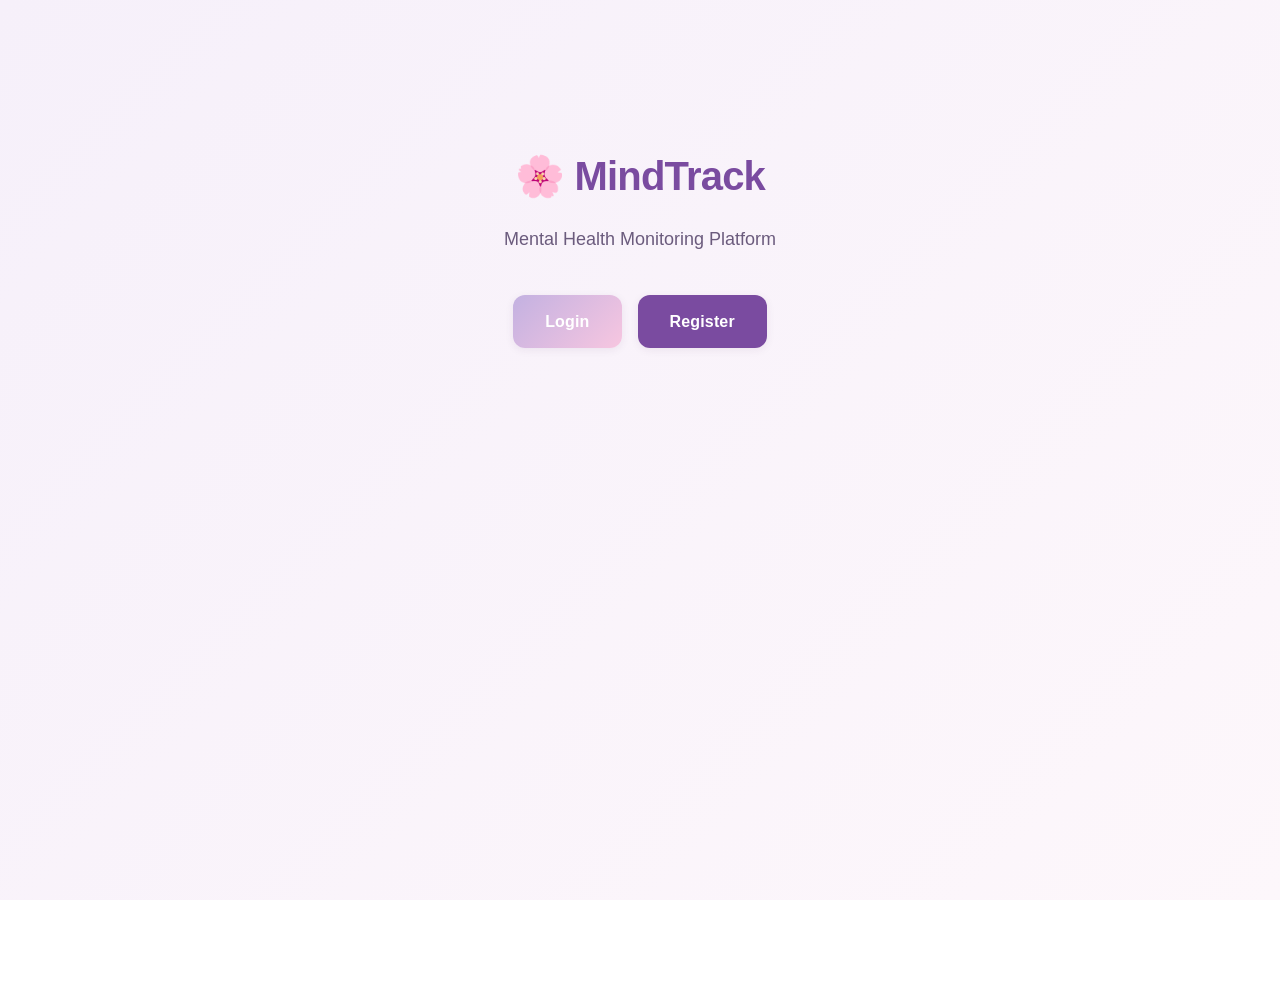
<file: index.html>
<!DOCTYPE html>
<html>
<head>
    <title>MindTrack</title>
    <link rel="stylesheet" href="styles.css">
</head>
<body>
    <div class="container text-center" style="margin-top: 6rem; max-width: 600px;">
        <h1>🌸 MindTrack</h1>
        <p style="font-size: 1.125rem; margin-bottom: 2.5rem;">Mental Health Monitoring Platform</p>
        <div style="display: flex; gap: 1rem; justify-content: center; flex-wrap: wrap;">
            <a href="login.html" class="btn">Login</a>
            <a href="register.html" class="btn btn-secondary">Register</a>
        </div>
    </div>
</body>
</html>
</file>
<file: styles.css>
/* ============================================
   MODERN UI - LAVENDER/PURPLE THEME
   Enhanced with better spacing, shadows, typography, and responsiveness
   ============================================ */

:root {
    --bg-color: #F6F0FA;
    --card-bg: #FFFFFF;
    --text-main: #4B2C5D;
    --text-secondary: #6B5B7D;
    --text-light: #8B7A9D;
    --primary-grad: linear-gradient(135deg, #C3B1E1, #F7C6E0);
    --primary-grad-hover: linear-gradient(135deg, #B5A0D5, #F0B8D4);
    --secondary: #7A4BA0;
    --secondary-hover: #6B3D8F;
    --lavender: #C3B1E1;
    --soft-pink: #F7C6E0;
    --light-gray: #F4F4F8;
    --border-color: #E0D5E8;
    --shadow-sm: 0 2px 8px rgba(75, 44, 93, 0.08);
    --shadow-md: 0 4px 16px rgba(75, 44, 93, 0.12);
    --shadow-lg: 0 8px 24px rgba(75, 44, 93, 0.15);
    --shadow-glow: 0 0 20px rgba(195, 177, 225, 0.3);
    --alert-red: #ffadad;
    --alert-orange: #ffd6a5;
    --alert-yellow: #fdffb6;
    --alert-green: #caffbf;
}

/* ============================================
   BASE STYLES
   ============================================ */

* {
    box-sizing: border-box;
}

body {
    font-family: 'Segoe UI', -apple-system, BlinkMacSystemFont, 'Roboto', 'Oxygen', 'Ubuntu', 'Cantarell', sans-serif;
    background: linear-gradient(135deg, #F6F0FA 0%, #FDF7FB 100%);
    background-attachment: fixed;
    color: var(--text-main);
    margin: 0;
    padding: 0;
    line-height: 1.6;
    min-height: 100vh;
}

/* ============================================
   TYPOGRAPHY
   ============================================ */

h1 {
    font-size: 2.5rem;
    font-weight: 700;
    color: var(--secondary);
    margin: 0 0 1rem 0;
    letter-spacing: -0.02em;
}

h2 {
    font-size: 2rem;
    font-weight: 600;
    color: var(--text-main);
    margin: 0 0 1.5rem 0;
    letter-spacing: -0.01em;
}

h3 {
    font-size: 1.5rem;
    font-weight: 600;
    color: var(--text-main);
    margin: 0 0 1rem 0;
}

h4 {
    font-size: 1.25rem;
    font-weight: 600;
    color: var(--text-main);
    margin: 0 0 0.75rem 0;
}

p {
    font-size: 1rem;
    color: var(--text-secondary);
    margin: 0 0 1rem 0;
    line-height: 1.7;
}

.text-center {
    text-align: center;
}

/* ============================================
   CONTAINER & LAYOUT
   ============================================ */

.container {
    max-width: 1200px;
    margin: 0 auto;
    padding: 2rem 1.5rem;
    width: 100%;
}

@media (min-width: 768px) {
    .container {
        padding: 2.5rem 2rem;
    }
}

@media (min-width: 1024px) {
    .container {
        padding: 3rem 2.5rem;
    }
}

/* ============================================
   CARDS
   ============================================ */

.card {
    background: var(--card-bg);
    border-radius: 20px;
    padding: 2rem;
    margin-bottom: 1.5rem;
    box-shadow: var(--shadow-md);
    border: 1px solid rgba(195, 177, 225, 0.2);
    transition: all 0.3s cubic-bezier(0.4, 0, 0.2, 1);
    position: relative;
    overflow: hidden;
}

.card::before {
    content: '';
    position: absolute;
    top: 0;
    left: 0;
    right: 0;
    height: 4px;
    background: var(--primary-grad);
    opacity: 0;
    transition: opacity 0.3s ease;
}

.card:hover {
    transform: translateY(-4px);
    box-shadow: var(--shadow-lg);
}

.card:hover::before {
    opacity: 1;
}

.card a {
    text-decoration: none;
    color: inherit;
    display: block;
}

.card a:hover {
    color: var(--secondary);
}

/* ============================================
   BUTTONS
   ============================================ */

.btn {
    background: var(--primary-grad);
    border: none;
    color: white;
    padding: 0.875rem 2rem;
    border-radius: 12px;
    font-weight: 600;
    font-size: 1rem;
    cursor: pointer;
    text-decoration: none;
    display: inline-block;
    transition: all 0.3s cubic-bezier(0.4, 0, 0.2, 1);
    box-shadow: var(--shadow-sm);
    position: relative;
    overflow: hidden;
    letter-spacing: 0.01em;
}

.btn::before {
    content: '';
    position: absolute;
    top: 50%;
    left: 50%;
    width: 0;
    height: 0;
    border-radius: 50%;
    background: rgba(255, 255, 255, 0.2);
    transform: translate(-50%, -50%);
    transition: width 0.6s, height 0.6s;
}

.btn:hover::before {
    width: 300px;
    height: 300px;
}

.btn:hover {
    transform: translateY(-2px);
    box-shadow: var(--shadow-md), var(--shadow-glow);
    background: var(--primary-grad-hover);
}

.btn:active {
    transform: translateY(0);
    box-shadow: var(--shadow-sm);
}

.btn-secondary {
    background: var(--secondary);
    box-shadow: var(--shadow-sm);
}

.btn-secondary:hover {
    background: var(--secondary-hover);
    box-shadow: var(--shadow-md), 0 0 20px rgba(122, 75, 160, 0.3);
}

.btn:focus {
    outline: 2px solid var(--lavender);
    outline-offset: 2px;
}

/* ============================================
   FORM ELEMENTS
   ============================================ */

input,
select,
textarea {
    width: 100%;
    padding: 0.875rem 1.25rem;
    margin: 0.5rem 0 1rem 0;
    border: 2px solid var(--border-color);
    border-radius: 12px;
    box-sizing: border-box;
    font-size: 1rem;
    font-family: inherit;
    background: var(--card-bg);
    color: var(--text-main);
    transition: all 0.3s ease;
}

input:focus,
select:focus,
textarea:focus {
    outline: none;
    border-color: var(--lavender);
    box-shadow: 0 0 0 4px rgba(195, 177, 225, 0.15);
    background: #FFFFFF;
}

input:hover,
select:hover,
textarea:hover {
    border-color: var(--lavender);
}

textarea {
    resize: vertical;
    min-height: 120px;
    line-height: 1.6;
}

/* ============================================
   GRID LAYOUTS
   ============================================ */

.grid {
    display: grid;
    grid-template-columns: 1fr;
    gap: 1.5rem;
    margin-bottom: 2rem;
}

@media (min-width: 640px) {
    .grid {
        grid-template-columns: repeat(2, 1fr);
        gap: 1.75rem;
    }
}

@media (min-width: 1024px) {
    .grid {
        grid-template-columns: repeat(auto-fit, minmax(280px, 1fr));
        gap: 2rem;
    }
}

/* ============================================
   BADGES & ALERTS
   ============================================ */

.badge {
    padding: 0.5rem 1rem;
    border-radius: 8px;
    font-size: 0.875rem;
    font-weight: 600;
    color: #333;
    display: inline-block;
    box-shadow: var(--shadow-sm);
}

.bg-red {
    background: var(--alert-red);
}

.bg-orange {
    background: var(--alert-orange);
}

.bg-yellow {
    background: var(--alert-yellow);
}

.bg-green {
    background: var(--alert-green);
}

/* ============================================
   MOOD CONTAINER
   ============================================ */

.mood-container {
    text-align: center;
    padding: 2.5rem 2rem;
}

.mood-container h3 {
    margin-bottom: 1.5rem;
    color: var(--secondary);
}

.emoji-display {
    font-size: 4rem;
    display: block;
    margin: 1.5rem 0;
    transition: transform 0.3s ease;
    filter: drop-shadow(0 4px 8px rgba(75, 44, 93, 0.1));
}

.emoji-display:hover {
    transform: scale(1.1);
}

input[type="range"] {
    width: 90%;
    max-width: 500px;
    margin: 1.5rem auto;
    height: 8px;
    border-radius: 5px;
    accent-color: var(--secondary);
    cursor: pointer;
}

input[type="range"]:hover {
    accent-color: var(--secondary-hover);
}

/* ============================================
   CUSTOM TEST OPTIONS
   ============================================ */

.option-label {
    display: block;
    padding: 1rem 1.25rem;
    margin: 0.75rem 0;
    border: 2px solid var(--border-color);
    border-radius: 12px;
    cursor: pointer;
    transition: all 0.3s ease;
    background: var(--card-bg);
}

.option-label:hover {
    background: var(--light-gray);
    border-color: var(--lavender);
    transform: translateX(4px);
    box-shadow: var(--shadow-sm);
}

.option-label:has(input[type="radio"]:checked) {
    background: linear-gradient(135deg, rgba(195, 177, 225, 0.1), rgba(247, 198, 224, 0.1));
    border-color: var(--secondary);
    box-shadow: var(--shadow-sm);
}

.option-label input[type="radio"] {
    width: auto;
    margin-right: 0.75rem;
    accent-color: var(--secondary);
    cursor: pointer;
}

/* ============================================
   HEADER/NAVIGATION STYLES
   ============================================ */

header,
.header-section {
    display: flex;
    justify-content: space-between;
    align-items: center;
    margin-bottom: 2rem;
    padding-bottom: 1.5rem;
    border-bottom: 2px solid var(--border-color);
    flex-wrap: wrap;
    gap: 1rem;
}

header h2,
.header-section h2 {
    margin: 0;
    flex: 1;
    min-width: 200px;
}

header .btn,
.header-section .btn {
    margin-left: 0.5rem;
}

/* ============================================
   TABLES
   ============================================ */

table {
    width: 100%;
    border-collapse: collapse;
    margin: 1.5rem 0;
    background: var(--card-bg);
    border-radius: 12px;
    overflow: hidden;
    box-shadow: var(--shadow-sm);
}

th,
td {
    padding: 1rem 1.25rem;
    text-align: left;
    border-bottom: 1px solid var(--border-color);
}

th {
    background: linear-gradient(135deg, rgba(195, 177, 225, 0.1), rgba(247, 198, 224, 0.1));
    font-weight: 600;
    color: var(--text-main);
}

tr:hover {
    background: var(--light-gray);
}

tr:last-child td {
    border-bottom: none;
}

/* ============================================
   LISTS
   ============================================ */

ul,
ol {
    margin: 1rem 0;
    padding-left: 1.5rem;
}

li {
    margin: 0.5rem 0;
    color: var(--text-secondary);
    line-height: 1.7;
}

ul[style*="list-style:none"] {
    list-style: none;
    padding: 0;
}

ul[style*="list-style:none"] li {
    padding: 1rem;
    margin: 0.5rem 0;
    background: var(--light-gray);
    border-radius: 10px;
    border-left: 4px solid var(--lavender);
    transition: all 0.3s ease;
}

ul[style*="list-style:none"] li:hover {
    background: rgba(195, 177, 225, 0.1);
    transform: translateX(4px);
}

/* ============================================
   HR / DIVIDERS
   ============================================ */

hr {
    border: none;
    border-top: 2px solid var(--border-color);
    margin: 2.5rem 0;
    opacity: 0.5;
}

/* ============================================
   CANVAS / CHARTS
   ============================================ */

canvas {
    max-width: 100%;
    height: auto;
    border-radius: 8px;
}

/* ============================================
   MODAL / OVERLAY STYLES
   ============================================ */

.modal,
.overlay {
    transition: all 0.3s cubic-bezier(0.4, 0, 0.2, 1);
}

/* ============================================
   RESPONSIVE DESIGN
   ============================================ */

@media (max-width: 640px) {
    h1 {
        font-size: 2rem;
    }

    h2 {
        font-size: 1.75rem;
    }

    h3 {
        font-size: 1.25rem;
    }

    .container {
        padding: 1.5rem 1rem;
    }

    .card {
        padding: 1.5rem;
        border-radius: 16px;
    }

    .btn {
        padding: 0.75rem 1.5rem;
        font-size: 0.9375rem;
        width: 100%;
        text-align: center;
    }

    .grid {
        grid-template-columns: 1fr;
        gap: 1.25rem;
    }

    header,
    .header-section {
        flex-direction: column;
        align-items: stretch;
    }

    header .btn,
    .header-section .btn {
        width: 100%;
        margin: 0.5rem 0 0 0;
    }

    input[type="range"] {
        width: 100%;
    }
}

@media (max-width: 480px) {
    .card {
        padding: 1.25rem;
    }

    .mood-container {
        padding: 2rem 1.5rem;
    }

    .emoji-display {
        font-size: 3rem;
    }
}

/* ============================================
   UTILITY CLASSES
   ============================================ */

.mt-1 { margin-top: 0.5rem; }
.mt-2 { margin-top: 1rem; }
.mt-3 { margin-top: 1.5rem; }
.mt-4 { margin-top: 2rem; }

.mb-1 { margin-bottom: 0.5rem; }
.mb-2 { margin-bottom: 1rem; }
.mb-3 { margin-bottom: 1.5rem; }
.mb-4 { margin-bottom: 2rem; }

.p-1 { padding: 0.5rem; }
.p-2 { padding: 1rem; }
.p-3 { padding: 1.5rem; }
.p-4 { padding: 2rem; }

.text-sm { font-size: 0.875rem; }
.text-lg { font-size: 1.125rem; }
.text-xl { font-size: 1.25rem; }

.font-bold { font-weight: 700; }
.font-semibold { font-weight: 600; }

/* ============================================
   ANIMATIONS
   ============================================ */

@keyframes fadeIn {
    from {
        opacity: 0;
        transform: translateY(10px);
    }
    to {
        opacity: 1;
        transform: translateY(0);
    }
}

.card,
.btn {
    animation: fadeIn 0.4s ease-out;
}

/* ============================================
   ACCESSIBILITY
   ============================================ */

@media (prefers-reduced-motion: reduce) {
    *,
    *::before,
    *::after {
        animation-duration: 0.01ms !important;
        animation-iteration-count: 1 !important;
        transition-duration: 0.01ms !important;
    }
}

/* Focus visible for keyboard navigation */
*:focus-visible {
    outline: 2px solid var(--secondary);
    outline-offset: 2px;
    border-radius: 4px;
}
</file>
